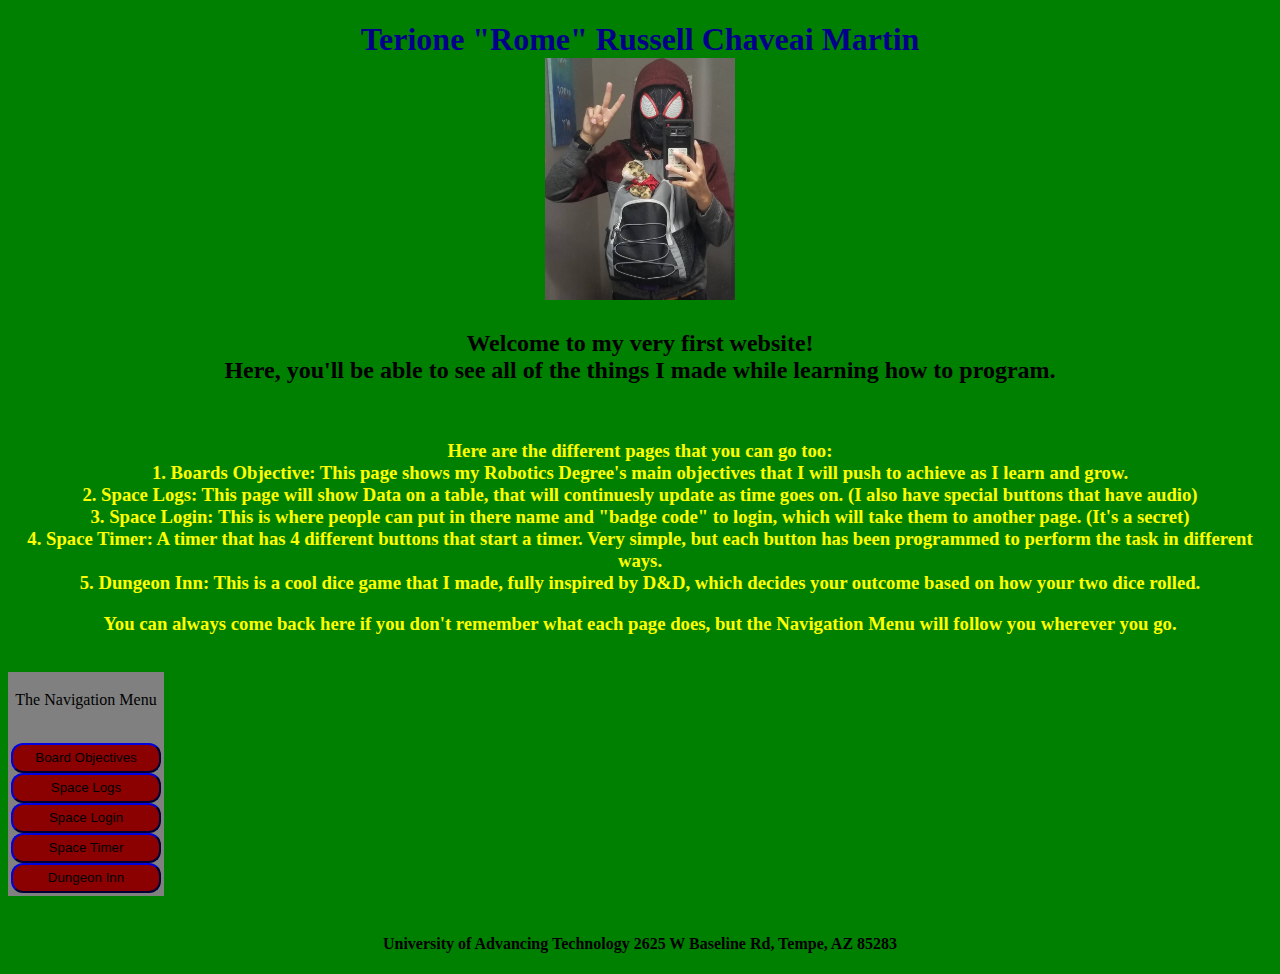
<file: index.html>
<!--Terione Martin-->
<!DOCTYPE html>
<html lang="en">
<head>
    <script src="IndexScript.js" ></script>
    <link href="IndexStyle.css" rel="stylesheet" type="text/css" />
    <meta charset="UTF-8">
    <meta http-equiv="X-UA-Compatible" content="IE=edge">
    <meta name="viewport" content="width=device-width, initial-scale=1.0">
    <title>Index</title>
</head>
<body>
    <h1> Terione "Rome" Russell Chaveai Martin <br>
        <img src="SpideyMePeace.jpg">
    </h1>
    <h2> Welcome to my very first website! <br>
    Here, you'll be able to see all of the things I made while learning how to program.</h2>
    <br>
    <h3>
        Here are the different pages that you can go too: <br>
        1. Boards Objective: This page shows my Robotics Degree's main objectives that I will push to achieve as I learn and grow. <br>
        2. Space Logs: This page will show Data on a table, that will continuesly update as time goes on. (I also have special buttons that have audio) <br>
        3. Space Login: This is where people can put in there name and "badge code" to login, which will take them to another page. (It's a secret) <br>
        4. Space Timer: A timer that has 4 different buttons that start a timer. Very simple, but each button has been programmed to perform the task in different ways. <br>
        5. Dungeon Inn: This is a cool dice game that I made, fully inspired by D&D, which decides your outcome based on how your two dice rolled. <br>
        <p>You can always come back here if you don't remember what each page does, but the Navigation Menu will follow you wherever you go.</p>
    </h3>
    <br>
    <table class=ButtonGrid>
        
        <td> <p> The Navigation Menu </p> <br>
            <button class="PortalButtons" onclick="BoardsObjective()"> Board Objectives </button> <br> 
            <button class="PortalButtons" onclick="SpaceLogs()"> Space Logs </button> <br>
            <button class="PortalButtons" onclick="SpaceLogin()"> Space Login </button> <br>
            <button class="PortalButtons" onclick="SpaceTimer()"> Space Timer </button> <br>
            <button class="PortalButtons" onclick="DungeonInn()"> Dungeon Inn </button> <br>
    </td>
    </table>
    <br>
    <h4> University of Advancing Technology 2625 W Baseline Rd, Tempe, AZ 85283</h4>
</body>
</html>
</file>
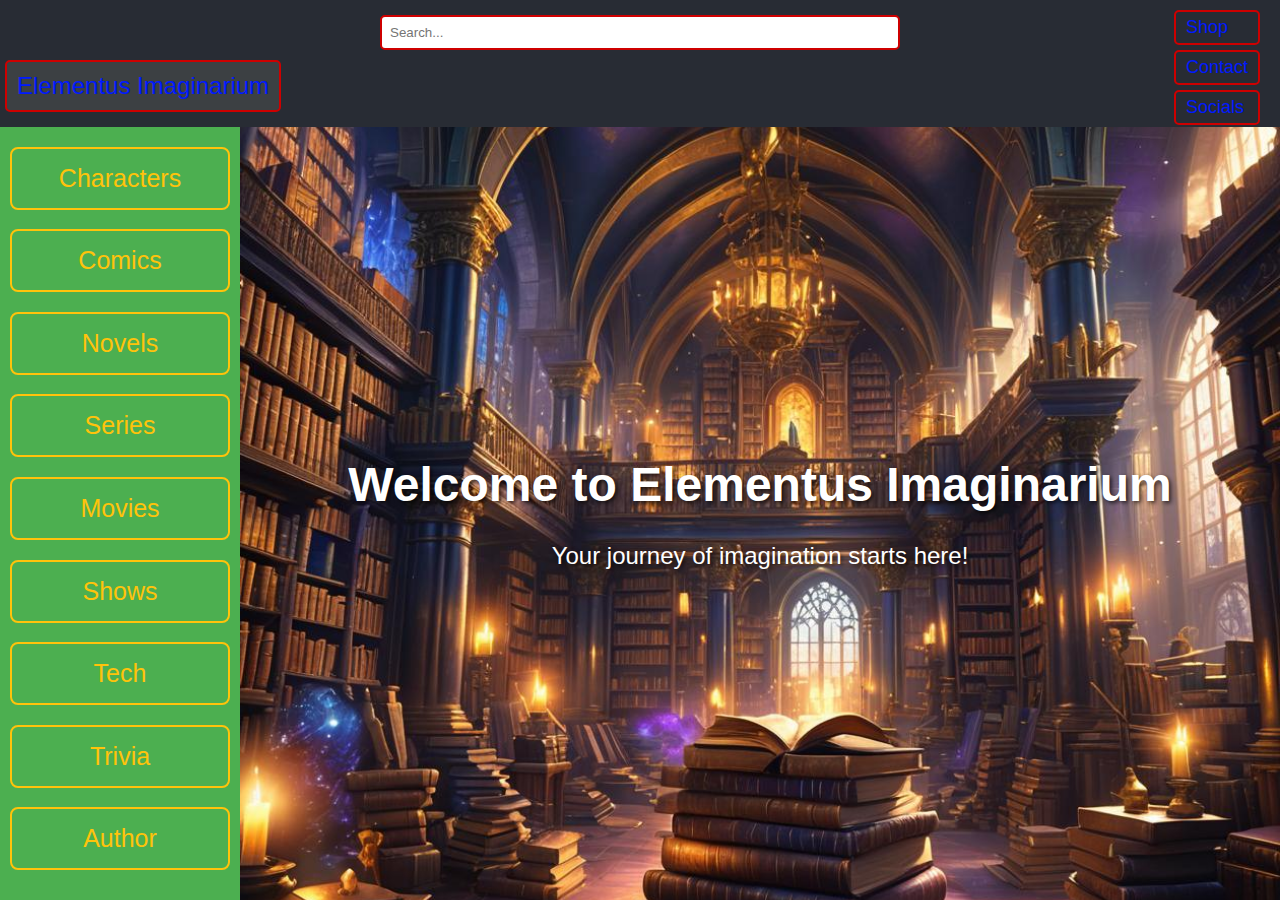
<file: Elementus Imaginarium/index.html>
<!DOCTYPE html>
<html lang="en">
<head>
    <meta charset="UTF-8"> <!-- Character encoding for the document -->
    <meta name="viewport" content="width=device-width, initial-scale=1.0"> <!-- Responsive design for mobile devices -->
    <title>Elementus</title> <!-- Title of the webpage displayed in the browser tab -->
    <link rel="stylesheet" href="Imaginarium.css"> <!-- Link to the external CSS file for styling -->
</head>
<body>

<header>
    <input type="text" id="search-bar" placeholder="Search..."> <!-- Search bar at the top center -->
    <div id="business-name"><a href="Elementus.html">Elementus Imaginarium</a></div> <!-- Business name linking to the homepage -->
    <div class="header-links">
        <a href="#">Shop</a> <!-- Link to the shop page (currently inactive) -->
        <a href="contact.html">Contact</a> <!-- Link to the contact page -->
        <a href="#">Socials</a> <!-- Link to social media (currently inactive) -->
    </div>
</header>

<nav>
    <ul>
        <li><a href="Characters.html">Characters</a></li> <!-- Link to the characters page -->
        <li><a href="#">Comics</a></li> <!-- Link to the comics page -->
        <li><a href="#">Novels</a></li> <!-- Link to the novels page -->
        <li><a href="#">Series</a></li> <!-- Link to the series page -->
        <li><a href="#">Movies</a></li> <!-- Link to the movies page -->
        <li><a href="#">Shows</a></li> <!-- Link to the shows page -->
        <li><a href="Tech.html">Tech</a></li> <!-- Link to the tech page -->
        <li><a href="#">Trivia</a></li> <!-- Link to the trivia page -->
        <li><a href="#">Author</a></li> <!-- Link to the author page -->
    </ul>
</nav>

<main>
    <h1>Welcome to Elementus Imaginarium</h1> <!-- Main heading for the webpage -->
    <p>Your journey of imagination starts here!</p> <!-- Subheading with a welcoming message -->
</main>

</body>
</html>
</file>
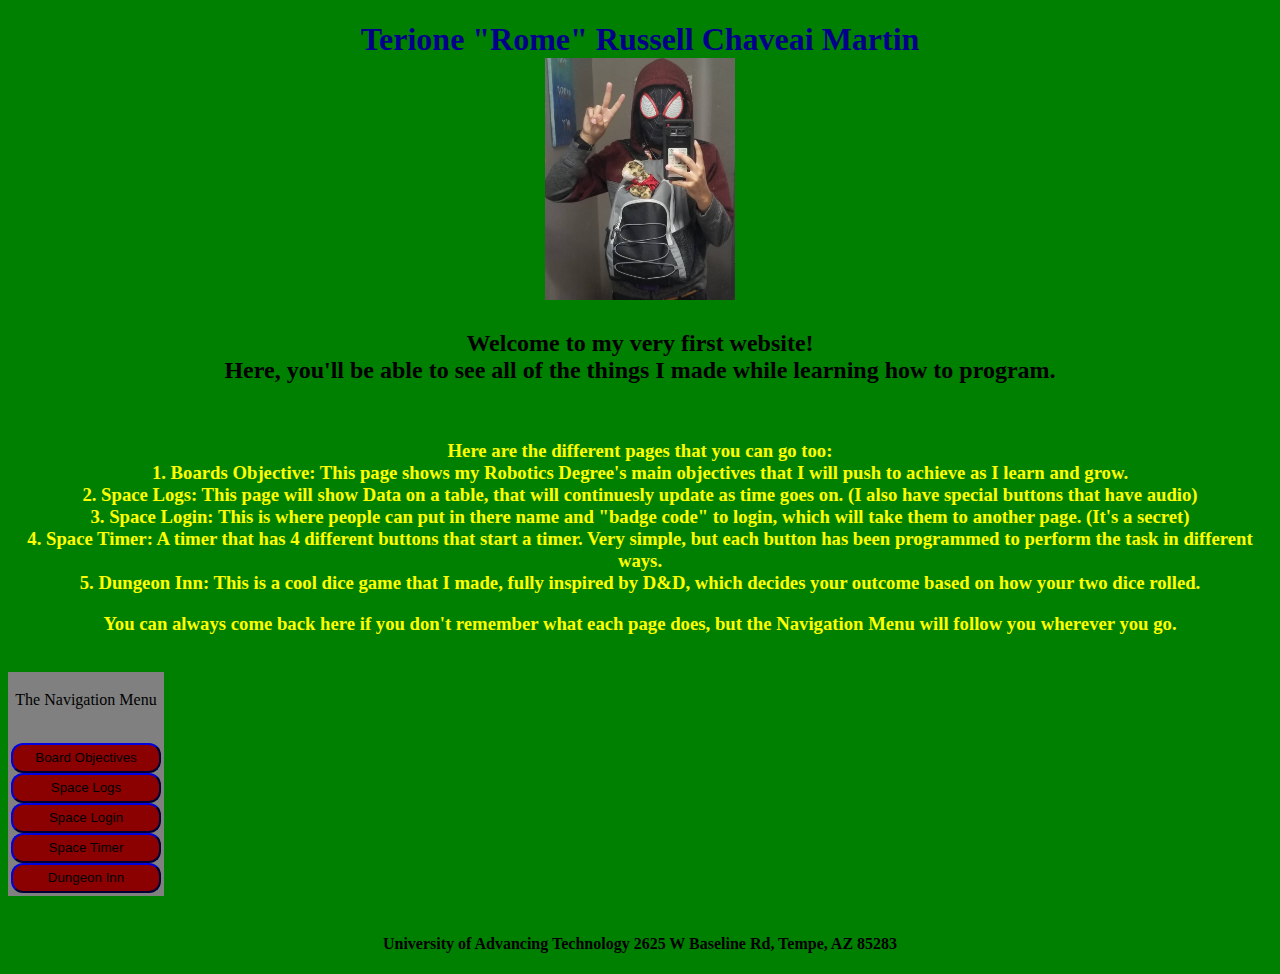
<file: Webpage/index.html>
<!--Terione Martin-->
<!DOCTYPE html>
<html lang="en">
<head>
    <script src="IndexScript.js" ></script>
    <link href="IndexStyle.css" rel="stylesheet" type="text/css" />
    <meta charset="UTF-8">
    <meta http-equiv="X-UA-Compatible" content="IE=edge">
    <meta name="viewport" content="width=device-width, initial-scale=1.0">
    <title>Index</title>
</head>
<body>
    <h1> Terione "Rome" Russell Chaveai Martin <br>
        <img src="SpideyMePeace.jpg">
    </h1>
    <h2> Welcome to my very first website! <br>
    Here, you'll be able to see all of the things I made while learning how to program.</h2>
    <br>
    <h3>
        Here are the different pages that you can go too: <br>
        1. Boards Objective: This page shows my Robotics Degree's main objectives that I will push to achieve as I learn and grow. <br>
        2. Space Logs: This page will show Data on a table, that will continuesly update as time goes on. (I also have special buttons that have audio) <br>
        3. Space Login: This is where people can put in there name and "badge code" to login, which will take them to another page. (It's a secret) <br>
        4. Space Timer: A timer that has 4 different buttons that start a timer. Very simple, but each button has been programmed to perform the task in different ways. <br>
        5. Dungeon Inn: This is a cool dice game that I made, fully inspired by D&D, which decides your outcome based on how your two dice rolled. <br>
        <p>You can always come back here if you don't remember what each page does, but the Navigation Menu will follow you wherever you go.</p>
    </h3>
    <br>
    <table class=ButtonGrid>
        
        <td> <p> The Navigation Menu </p> <br>
            <button class="PortalButtons" onclick="BoardsObjective()"> Board Objectives </button> <br> 
            <button class="PortalButtons" onclick="SpaceLogs()"> Space Logs </button> <br>
            <button class="PortalButtons" onclick="SpaceLogin()"> Space Login </button> <br>
            <button class="PortalButtons" onclick="SpaceTimer()"> Space Timer </button> <br>
            <button class="PortalButtons" onclick="DungeonInn()"> Dungeon Inn </button> <br>
    </td>
    </table>
    <br>
    <h4> University of Advancing Technology 2625 W Baseline Rd, Tempe, AZ 85283</h4>
</body>
</html>
</file>
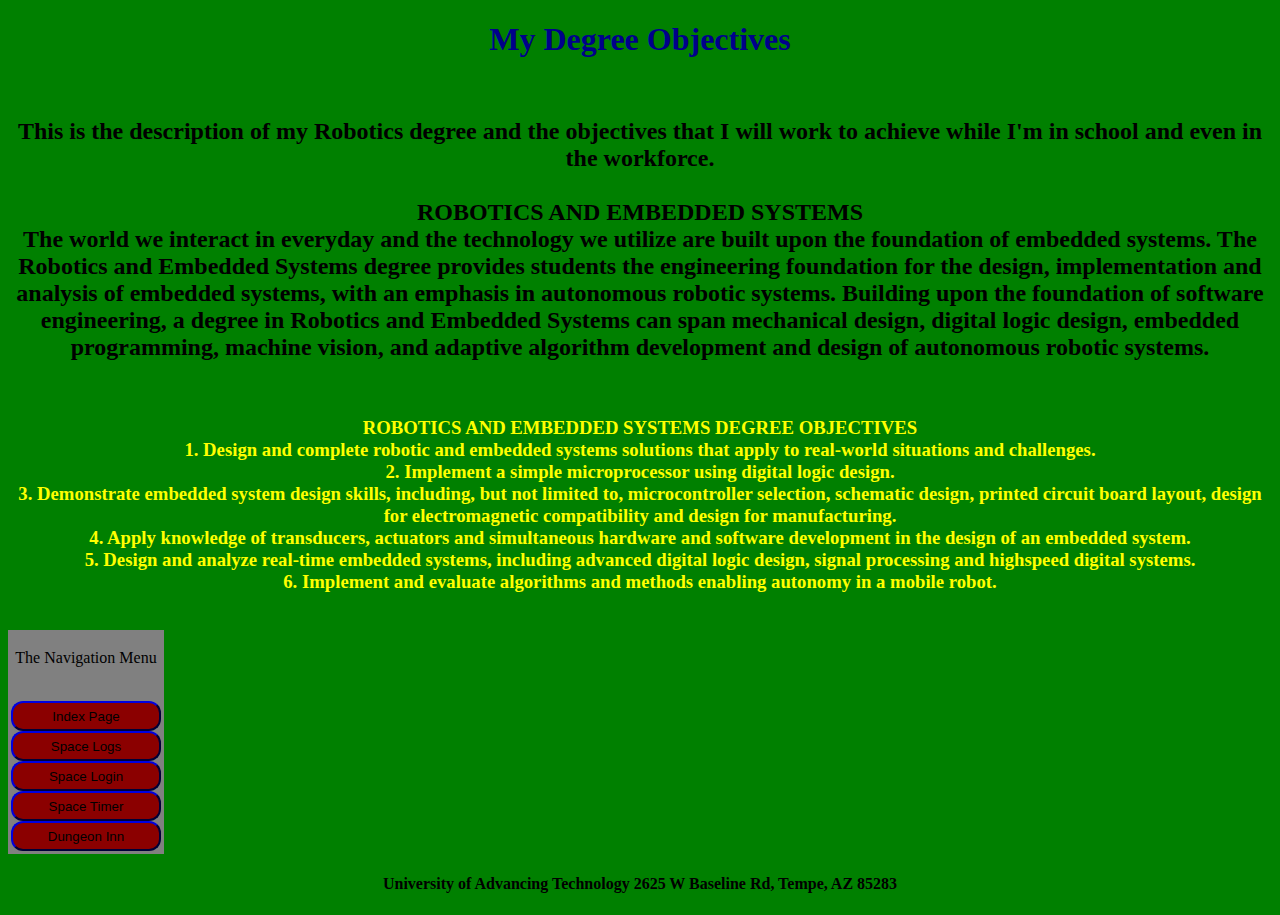
<file: Boards Objective.html>
<!DOCTYPE html>
<html lang="en">
<head>
    <script src="IndexScript.js" ></script>
    <link href="IndexStyle.css" rel="stylesheet" type="text/css" />
    <meta charset="UTF-8">
    <meta http-equiv="X-UA-Compatible" content="IE=edge">
    <meta name="viewport" content="width=device-width, initial-scale=1.0">
    <title>Boards Objective</title>
</head>
<body>
    <h1>My Degree Objectives</h1>
    <br>
    <h2> This is the description of my Robotics degree and the objectives that I will work to achieve while I'm in school and even in the workforce.<br> <br>
        ROBOTICS AND EMBEDDED SYSTEMS<br>
        The world we interact in everyday and the technology we utilize are built upon the foundation of embedded systems. The
        Robotics and Embedded Systems degree provides students the engineering foundation for the design, implementation and
        analysis of embedded systems, with an emphasis in autonomous robotic systems. Building upon the foundation of software
        engineering, a degree in Robotics and Embedded Systems can span mechanical design, digital logic design, embedded
        programming, machine vision, and adaptive algorithm development and design of autonomous robotic systems.<br>
       
    </h2>
    <br>
    <h3> ROBOTICS AND EMBEDDED SYSTEMS DEGREE OBJECTIVES<br>
        1. Design and complete robotic and embedded systems solutions that apply to real-world situations and challenges.<br>
        2. Implement a simple microprocessor using digital logic design.<br>
        3. Demonstrate embedded system design skills, including, but not limited to, microcontroller selection, schematic design,
        printed circuit board layout, design for electromagnetic compatibility and design for manufacturing.<br>
        4. Apply knowledge of transducers, actuators and simultaneous hardware and software development in the design of an
        embedded system.<br>
        5. Design and analyze real-time embedded systems, including advanced digital logic design, signal processing and highspeed digital systems.<br>
        6. Implement and evaluate algorithms and methods enabling autonomy in a mobile robot.<br></h3>
    <br>
    <table class=ButtonGrid>
       
        <td>  <p> The Navigation Menu </p> <br>
            <button class="PortalButtons" onclick="index()"> Index Page </button><br>
            <button class="PortalButtons" onclick="SpaceLogs()"> Space Logs </button><br>
            <button class="PortalButtons" onclick="SpaceLogin()"> Space Login </button><br>
            <button class="PortalButtons" onclick="SpaceTimer()"> Space Timer </button><br>
            <button class="PortalButtons" onclick="DungeonInn()"> Dungeon Inn </button> <br>
    </td>
    </table>
    <h4> University of Advancing Technology 2625 W Baseline Rd, Tempe, AZ 85283</h4>
</body>
</html>
</file>
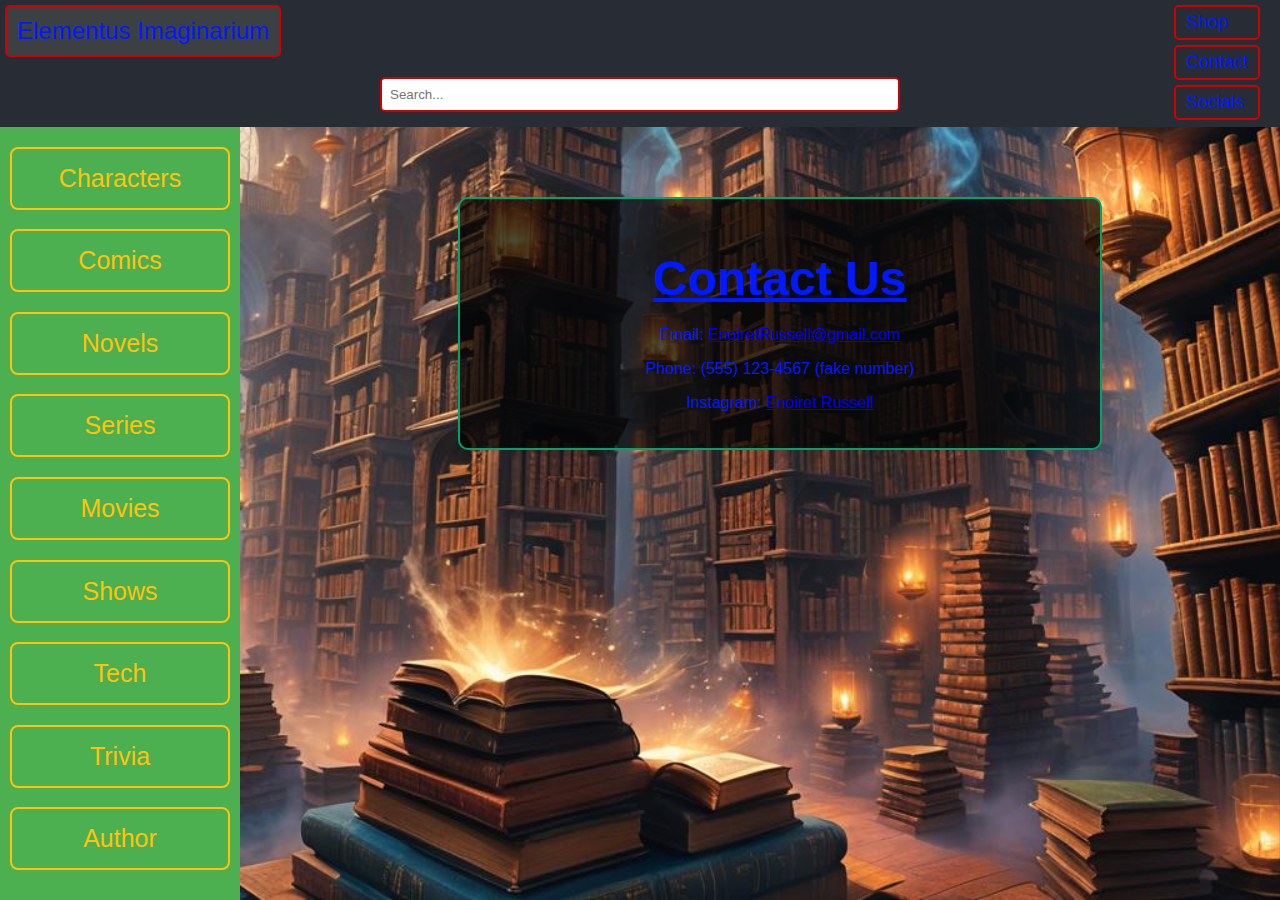
<file: Elementus Imaginarium/contact.html>
<!DOCTYPE html>
<html lang="en">
<head>
    <meta charset="UTF-8"> <!-- Character encoding for the document -->
    <meta name="viewport" content="width=device-width, initial-scale=1.0"> <!-- Responsive design for mobile -->
    <title>Contact Us</title> <!-- Title of the webpage -->
    <link rel="stylesheet" href="Tech.css"> <!-- Link to your external CSS file -->
    <style>
        /* Internal CSS for styling the body and content */
        body {
            background-image: url('Tech.jpg'); /* Background image for the body */
            background-size: cover; /* Cover the entire background */
            background-position: center; /* Center the background image */
            color: white; /* Change text color for readability */
        }
        .content-box {
            padding: 20px; /* Padding inside the content box */
            background-color: rgba(0, 0, 0, 0.7); /* Semi-transparent background for better readability */
            border-radius: 10px; /* Rounded corners for the content box */
            max-width: 600px; /* Limit the width of the content box */
            margin: 50px auto; /* Center the box with top/bottom margin */
        }
        h1 {
            text-align: center; /* Center the heading text */
        }
        p {
            text-align: center; /* Center the paragraph text */
        }
    </style>
</head>
<body>

<header>
    <a href="Elementus.html" id="business-name">Elementus Imaginarium</a> <!-- Business name link -->
    <input type="text" id="search-bar" placeholder="Search..."> <!-- Search bar for user input -->
    <div class="header-links"> <!-- Container for header links -->
        <a href="#">Shop</a> <!-- Link to shop page -->
        <a href="contact.html">Contact</a> <!-- Link to contact page -->
        <a href="#">Socials</a> <!-- Link to social media page -->
    </div>
</header>

<nav>
    <ul>
        <li><a href="Characters.html">Characters</a></li> <!-- Link to the characters page -->
        <li><a href="#">Comics</a></li> <!-- Link to the comics page -->
        <li><a href="#">Novels</a></li> <!-- Link to the novels page -->
        <li><a href="#">Series</a></li> <!-- Link to the series page -->
        <li><a href="#">Movies</a></li> <!-- Link to the movies page -->
        <li><a href="#">Shows</a></li> <!-- Link to the shows page -->
        <li><a href="Tech.html">Tech</a></li> <!-- Link to the tech page -->
        <li><a href="#">Trivia</a></li> <!-- Link to the trivia page -->
        <li><a href="#">Author</a></li> <!-- Link to the author page -->
    </ul>
</nav>

<main>
    <div class="content-box"> <!-- Box to contain the contact information -->
        <h1>Contact Us</h1> <!-- Main heading for contact section -->
        <p>Email: <a href="mailto:EnoiretRussell@gmail.com">EnoiretRussell@gmail.com</a></p> <!-- Email link -->
        <p>Phone: (555) 123-4567 (fake number)</p> <!-- Display fake phone number -->
        <p>Instagram: <a href="https://www.instagram.com/enoiretrussell" target="_blank">Enoiret Russell</a></p> <!-- Instagram link opens in a new tab -->
    </div>
</main>

</body>
</html>
</file>
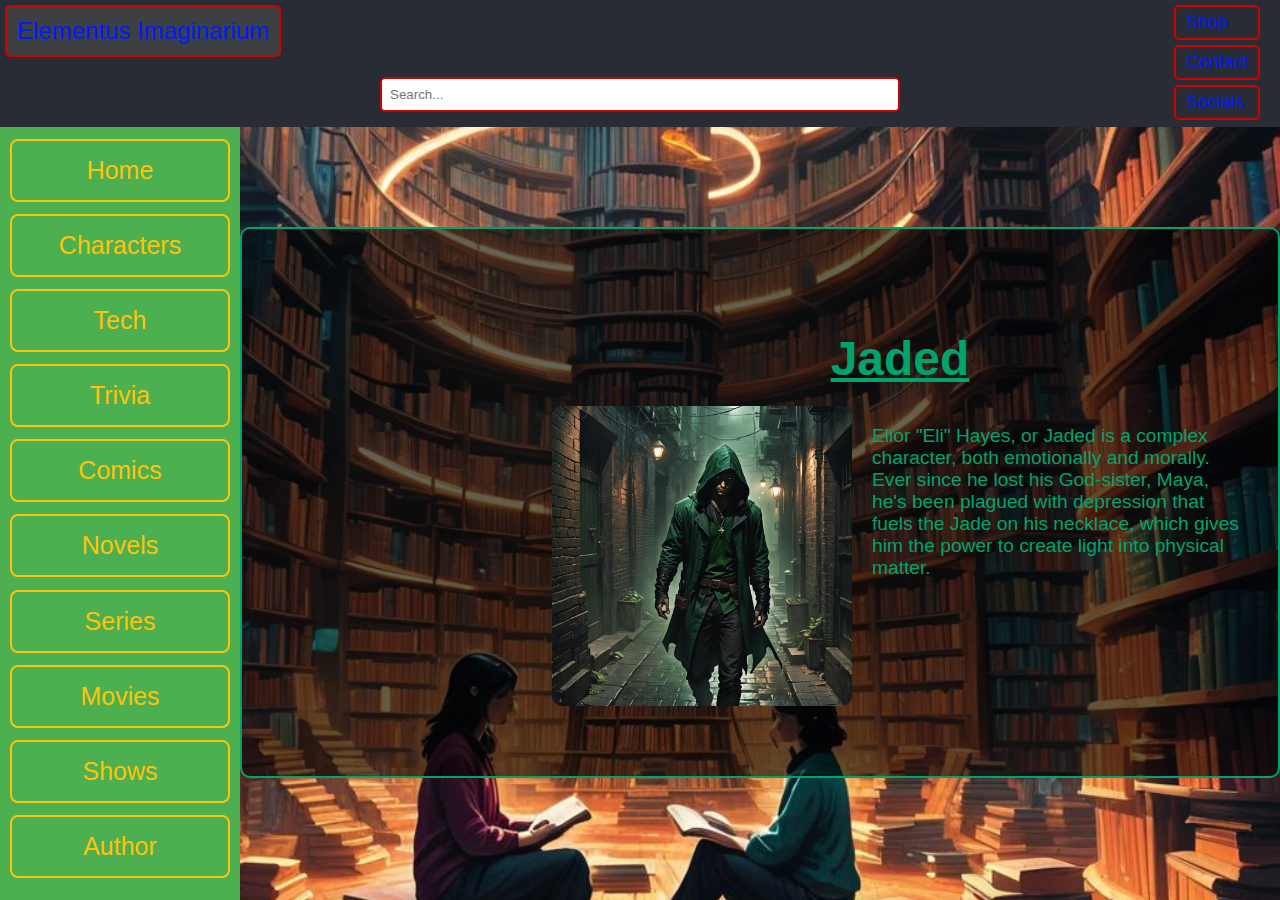
<file: Elementus Imaginarium/Jaded.html>
<!DOCTYPE html>
<html lang="en"> <!-- Defines the language of the document as English -->
<head>
    <meta charset="UTF-8"> <!-- Character encoding for the document -->
    <meta name="viewport" content="width=device-width, initial-scale=1.0"> <!-- Responsive design for mobile devices -->
    <title>Jaded</title> <!-- Title of the web page displayed in the browser tab -->
    <link rel="stylesheet" href="Characters.css"> <!-- Link to the shared CSS file for styling -->
    <style>
        body {
            background-image: url('Characters.jpg'); /* Set background image for the body */
            background-size: cover; /* Cover the entire body with the background image */
            background-position: center; /* Center the background image */
        }
    </style>
</head>
<body>

<header>
    <a href="index.html" id="business-name">Elementus Imaginarium</a> <!-- Link to the main page -->
    <input type="text" id="search-bar" placeholder="Search..."> <!-- Search bar for user input -->
    <div class="header-links"> <!-- Container for header navigation links -->
        <a href="#">Shop</a> <!-- Placeholder link for Shop -->
        <a href="contact.html">Contact</a> <!-- Link to the contact page -->
        <a href="#">Socials</a> <!-- Placeholder link for Socials -->
    </div>
</header>

<nav>
    <ul> <!-- Unordered list for navigation links -->
        <li><a href="index.html">Home</a></li> <!-- Link to Home page -->
        <li><a href="Characters.html">Characters</a></li> <!-- Link to Characters page -->
        <li><a href="Tech.html">Tech</a></li> <!-- Link to Tech page -->
        <li><a href="#">Trivia</a></li> <!-- Placeholder link for Trivia -->
        <li><a href="#">Comics</a></li> <!-- Placeholder link for Comics -->
        <li><a href="#">Novels</a></li> <!-- Placeholder link for Novels -->
        <li><a href="#">Series</a></li> <!-- Placeholder link for Series -->
        <li><a href="#">Movies</a></li> <!-- Placeholder link for Movies -->
        <li><a href="#">Shows</a></li> <!-- Placeholder link for Shows -->
        <li><a href="#">Author</a></li> <!-- Placeholder link for Author -->
    </ul>
</nav>

<div class="content-box" style="border: 2px solid #00A36C;"> <!-- Content box for character information, with a jade-colored border -->
    <main>
        <h1>Jaded</h1> <!-- Main heading for the character's name -->
        <div class="character-info"> <!-- Container for character image and description -->
            <img src="Jaded.jpg" alt="Jaded Image" class="character-image"> <!-- Image of the character -->
            <p>
                Elior "Eli" Hayes, or Jaded is a complex character, both emotionally and morally. <!-- Brief description of the character -->
                Ever since he lost his God-sister, Maya, 
                he's been plagued with depression that fuels the Jade on his necklace, 
                which gives him the power to create light into physical matter.
            </p>
        </div>
    </main>
</div> <!-- End of content-box -->

</body>
</html>
</file>
<file: IndexStyle.css>
body {
    background-color: green;
}
img {
    height: 15%;
    width: 15%;
}
h1 {
    color: darkblue;
    text-align: center;
}
h2 {
    text-align: center;
}
h3 {
    text-align: center;
    color: yellow;
}
h4 {
    text-align: center;
}
.ButtonGrid {
    background-color: grey;
    text-align: center;
}
.PortalButtons {
    width: 150px;
    height: 30px;
    background-color:darkred;
    border-radius: 12px;
    border-color: darkblue;
}
</file>
<file: Elementus Imaginarium/Imaginarium.css>
body {
    font-family: Arial, sans-serif; /* Set default font for the entire page */
    margin: 0; /* Remove default margin */
    padding: 0; /* Remove default padding */
    background-color: #f4f4f4; /* Light grey background color */
}

header {
    display: flex; /* Use flexbox layout for header */
    flex-direction: column; /* Stack child elements vertically */
    align-items: flex-start; /* Align items to the start (left) */
    padding: 5px; /* Padding around the header */
    background-color: #282c34; /* Dark background for header */
    color: rgb(0, 26, 255); /* Text color in header */
    width: 100%; /* Full width for the header */
    box-sizing: border-box; /* Include padding and border in the element's total width */
    position: relative; /* Relative positioning for absolute child elements */
}

#business-name {
    font-size: 24px; /* Font size for business name */
    padding: 10px; /* Padding for business name */
    border: 2px solid rgb(206, 0, 0); /* Red border around business name */
    background-color: #3c4043; /* Dark background for business name */
    border-radius: 5px; /* Rounded corners for the border */
    margin-bottom: 10px; /* Space below the business name */
    text-decoration: none; /* Remove underline from link */
    color: rgb(0, 26, 255); /* Text color for business name */
}

#business-name a {
    color: rgb(0, 26, 255); /* Original color for unvisited links */
    text-decoration: none; /* Remove underline */
}

#business-name a:visited {
    color: rgb(0, 26, 255); /* Keep the same color for visited links */
}

#search-bar {
    padding: 8px; /* Padding for search bar */
    width: 500px; /* Fixed width for search bar */
    margin: 10px auto; /* Center the search bar with margin */
    border: 2px solid rgb(206, 0, 0); /* Red border for search bar */
    border-radius: 5px; /* Rounded corners for the border */
}

/* New CSS for the header links */
.header-links {
    position: absolute; /* Position absolutely within the header */
    right: 20px; /* Space from the right edge */
    top: 10px; /* Space from the top */
    display: flex; /* Use flexbox layout */
    flex-direction: column; /* Stack links vertically */
}

.header-links a {
    color: rgb(0, 26, 255); /* Text color for header links */
    text-decoration: none; /* Remove underline from links */
    padding: 5px 10px; /* Padding for links */
    font-size: 18px; /* Font size for links */
    border: 2px solid rgb(206, 0, 0); /* Red border for each link */
    border-radius: 5px; /* Rounded corners for the border */
    margin-bottom: 5px; /* Space between links */
}

.header-links a:hover {
    background-color: rgba(255, 255, 255, 0.2); /* Light background on hover */
}

nav {
    background-color: #4CAF50; /* Green background for navigation */
    padding: 10px; /* Padding around nav */
    width: 220px; /* Fixed width for navigation */
    position: fixed; /* Fixed position for constant visibility */
    top: 127px; /* Distance from the top of the viewport */
    left: 0; /* Align to the left of the viewport */
    height: calc(100vh - 147px); /* Fill remaining vertical space */
    display: flex; /* Use flexbox layout */
    flex-direction: column; /* Stack items vertically */
    justify-content: space-between; /* Space the items evenly */
}

nav ul {
    list-style-type: none; /* Remove default list styling */
    padding: 0; /* Remove default padding */
    margin: 0; /* Remove default margin */
    flex-grow: 1; /* Allows nav items to grow and fill the vertical space */
    display: flex; /* Use flexbox layout for the list */
    flex-direction: column; /* Stack items vertically */
    justify-content: space-evenly; /* Space items evenly */
}

nav ul li {
    margin: 0; /* Remove margin to control vertical space via padding */
}

nav ul li a {
    color: rgb(255, 195, 11); /* Text color for navigation links */
    text-decoration: none; /* Remove underline from links */
    display: block; /* Make links block-level for easier clicking */
    padding: 15px 10px; /* Padding for a larger clickable area */
    font-size: 25px; /* Increase the font size for better readability */
    text-align: center; /* Center the text inside each nav item */
    border: 2px solid rgb(255, 195, 11); /* Add border with the same color as the text */
    border-radius: 8px; /* Optional: Rounded corners for the border */
    margin-bottom: 10px; /* Space between each nav item */
}

nav ul li a:hover {
    background-color: #3e8e41; /* Hover effect for nav items */
}

main {
    position: relative; /* Allow positioning of text over the background image */
    width: calc(100% - 240px); /* Adjust width to account for navigation */
    margin-left: 240px; /* Space for navigation */
    height: calc(100vh - 127px); /* Full height minus the header */
    background-image: url('Imaginarium.jpg'); /* Set background image */
    background-size: cover; /* Ensure the image covers the entire main area */
    background-position: center; /* Center the background image */
    background-repeat: no-repeat; /* Prevent the image from repeating */
    display: flex; /* Use flexbox layout for main content */
    flex-direction: column; /* Stack content vertically */
    justify-content: center; /* Center content vertically */
    align-items: center; /* Center content horizontally */
    color: white; /* Change text color to contrast with the image */
    text-shadow: 2px 2px 4px rgba(0, 0, 0, 0.7); /* Add shadow to text for readability */
}

main h1, main p {
    position: relative; /* Keep text flow normal */
    z-index: 1; /* Ensure text appears above the background image */
    margin: 0; /* Remove extra margins */
    padding: 10px; /* Padding for text */
    text-align: center; /* Center the text */
}

main h1 {
    font-size: 3em; /* Increase heading size */
    margin-bottom: 10px; /* Add space between h1 and p */
}

main p {
    font-size: 1.5em; /* Increase paragraph size */
}

/* Media Queries for Responsiveness */
@media (max-width: 768px) {
    nav {
        width: 100%; /* Full width on smaller screens */
        height: auto; /* Let it resize automatically */
        position: relative; /* Stack nav above main content */
    }

    main {
        margin-left: 0; /* Reset margin for full width */
        width: 100%; /* Full width on smaller screens */
    }

    #search-bar {
        width: 90%; /* Adjust search bar width for smaller screens */
    }
}

/* Additional Hover Effects */
main h1:hover, main p:hover {
    opacity: 0.9; /* Slightly transparent on hover */
}
</file>
<file: Webpage/IndexStyle.css>
body {
    background-color: green;
}
img {
    height: 15%;
    width: 15%;
}
h1 {
    color: darkblue;
    text-align: center;
}
h2 {
    text-align: center;
}
h3 {
    text-align: center;
    color: yellow;
}
h4 {
    text-align: center;
}
.ButtonGrid {
    background-color: grey;
    text-align: center;
}
.PortalButtons {
    width: 150px;
    height: 30px;
    background-color:darkred;
    border-radius: 12px;
    border-color: darkblue;
}
</file>
<file: Elementus Imaginarium/Characters.css>
/* Global Styles */
body {
    font-family: Arial, sans-serif; /* Set a default font for the document */
    margin: 0; /* Remove default margin */
    padding: 0; /* Remove default padding */
}

/* Header Styles */
header {
    display: flex; /* Use flexbox for layout */
    flex-direction: column; /* Arrange children in a column */
    align-items: flex-start; /* Align items to the start of the flex container */
    padding: 5px; /* Padding inside the header */
    background-color: #282c34; /* Dark background color for header */
    color: rgb(0, 26, 255); /* Text color */
    width: 100%; /* Full width */
    box-sizing: border-box; /* Include padding and border in element's total width and height */
    position: relative; /* Set position to relative for absolute child positioning */
}

/* Business Name Styling */
#business-name {
    font-size: 24px; /* Font size for business name */
    padding: 10px; /* Padding around the business name */
    border: 2px solid rgb(206, 0, 0); /* Border around the business name */
    background-color: #3c4043; /* Background color for the business name */
    border-radius: 5px; /* Rounded corners */
    margin-bottom: 10px; /* Space below the business name */
    text-decoration: none; /* No underline */
    color: rgb(0, 26, 255); /* Text color */
}

/* Link Styles for Business Name */
#business-name a {
    color: rgb(0, 26, 255); /* Link color */
    text-decoration: none; /* No underline for links */
}

#business-name a:visited {
    color: rgb(0, 26, 255); /* Color for visited links */
}

/* Search Bar Styles */
#search-bar {
    padding: 8px; /* Padding inside the search bar */
    width: 500px; /* Fixed width */
    margin: 10px auto; /* Center the search bar with auto margins */
    border: 2px solid rgb(206, 0, 0); /* Border color */
    border-radius: 5px; /* Rounded corners */
}

/* Header Links Styling */
.header-links {
    position: absolute; /* Position links in the header absolutely */
    right: 20px; /* Align to the right */
    top: 5px; /* Align to the top */
    display: flex; /* Use flexbox for layout */
    flex-direction: column; /* Arrange links in a column */
}

.header-links a {
    color: rgb(0, 26, 255); /* Link color */
    text-decoration: none; /* No underline */
    padding: 5px 10px; /* Padding around links */
    font-size: 18px; /* Font size for links */
    border: 2px solid rgb(206, 0, 0); /* Border for links */
    border-radius: 5px; /* Rounded corners */
    margin-bottom: 5px; /* Space between links */
}

.header-links a:hover {
    background-color: rgba(255, 255, 255, 0.2); /* Background color on hover */
}

/* Navigation Styles */
nav {
    background-color: #4CAF50; /* Green background for navigation */
    padding: 10px; /* Padding inside the navigation */
    width: 220px; /* Fixed width for navigation */
    position: fixed; /* Fixed position on the left */
    top: 127px; /* Position below the header */
    left: 0; /* Align to the left */
    height: calc(100vh - 147px); /* Fill the height of the viewport */
    display: flex; /* Use flexbox for layout */
    flex-direction: column; /* Arrange items in a column */
    justify-content: space-between; /* Space between items */
}

/* Navigation List Styles */
nav ul {
    list-style-type: none; /* Remove default list styling */
    padding: 0; /* Remove padding */
    margin: 0; /* Remove margin */
    flex-grow: 1; /* Allow the list to grow and fill available space */
    display: flex; /* Use flexbox for the list */
    flex-direction: column; /* Arrange list items in a column */
    justify-content: space-evenly; /* Even spacing between items */
}

nav ul li {
    margin: 0; /* Remove margin from list items */
}

/* Navigation Link Styles */
nav ul li a {
    color: rgb(255, 195, 11); /* Gold color for links */
    text-decoration: none; /* No underline */
    display: block; /* Make links block elements */
    padding: 15px 10px; /* Padding inside links */
    font-size: 25px; /* Font size for links */
    text-align: center; /* Center align text */
    border: 2px solid rgb(255, 195, 11); /* Border for links */
    border-radius: 8px; /* Rounded corners */
    margin-bottom: 10px; /* Space below each link */
}

nav ul li a:hover {
    background-color: #3e8e41; /* Background color on hover */
}

/* Content Box Styles */
.content-box {
    border: 2px solid rgb(206, 0, 0); /* Border for the content box */
    padding: 50px; /* Padding around the content */
    border-radius: 10px; /* Rounded corners */
    background-color: rgba(0, 0, 0, 0.6); /* Semi-transparent background */
    max-width: calc(100% - 240px); /* Adjust width to account for the nav */
    margin: 100px 0 20px 240px; /* Center the box, move it right */
}

/* Main Content Styles */
main {
    width: calc(100% - 240px); /* Full width minus navigation width */
    margin-left: 240px; /* Move main content right to accommodate nav */
    padding: 20px; /* Padding inside main content */
    color: #00A36C; /* Default character text color */
}

main h1 {
    font-size: 3em; /* Large font size for main heading */
    margin-bottom: 20px; /* Space below heading */
    text-align: center; /* Center the heading text */
    text-decoration: underline; /* Underline the heading */
}

/* Character Information Styles */
.character-info {
    display: flex; /* Use flexbox for layout */
    align-items: stretch; /* Align items to stretch */
    gap: 20px; /* Space between character image and text */
}

.character-image {
    width: 300px; /* Set width for character image */
    height: 100%; /* Set height to fill the content box */
    object-fit: cover; /* Maintain aspect ratio */
    border-radius: 10px; /* Rounded corners */
}

/* Character Info Paragraph Styles */
.character-info p {
    font-size: 1.2em; /* Font size for character description */
    max-width: 600px; /* Limit width for paragraph */
    color: #00A36C; /* Default character text color */
}

/* Tech Gallery Styles */
.tech-gallery {
    margin-top: 40px; /* Space above the tech gallery */
}

.tech-gallery h2 {
    text-align: center; /* Center the Tech Gallery heading */
    color: #ffffff; /* Heading color */
}

/* Gallery Layout Styles */
.gallery {
    display: grid; /* Use grid layout for the gallery */
    grid-template-columns: repeat(auto-fill, minmax(200px, 1fr)); /* Responsive grid with a minimum width */
    gap: 20px; /* Space between gallery items */
    padding: 10px; /* Padding around the grid */
    align-items: center; /* Center align items vertically */
}

/* Gallery Item Styles */
.gallery-item {
    text-align: center; /* Center the content in each gallery item */
}

.gallery img,
.gallery video {
    max-width: 100%; /* Ensure images/videos fit within their container */
    border: 2px solid #00A36C; /* Optional: Add border around items */
    border-radius: 10px; /* Rounded corners */
}

/* Media Queries for Responsiveness */
@media (max-width: 768px) {
    /* Styles for devices with a maximum width of 768px */
    
    header {
        align-items: center; /* Center align items in header for smaller screens */
    }

    #search-bar {
        width: 100%; /* Full width for search bar on small screens */
    }

    nav {
        width: 100%; /* Full width for navigation on small screens */
        height: auto; /* Allow height to adjust based on content */
        position: static; /* Change position to static */
    }

    .content-box {
        margin: 20px; /* Adjust margins for content box */
        max-width: 100%; /* Full width for content box on small screens */
    }

    main {
        margin-left: 0; /* Remove left margin for main content on small screens */
    }
}

@media (max-width: 480px) {
    /* Styles for devices with a maximum width of 480px */

    main h1 {
        font-size: 2em; /* Smaller font size for headings */
    }

    .header-links a {
        font-size: 16px; /* Smaller font size for header links */
    }

    nav ul li a {
        font-size: 20px; /* Smaller font size for navigation links */
    }

    .character-image {
        width: 100%; /* Full width for character images */
    }

    .gallery img,
    .gallery video {
        max-width: 90%; /* Limit the maximum width of gallery items */
    }
}
</file>
<file: Elementus Imaginarium/Tech.css>
/* Basic Body Styles */
body {
    font-family: Arial, sans-serif; /* Font family for text */
    margin: 0; /* Reset margin */
    padding: 0; /* Reset padding */
    color: #ffffff; /* Text color for readability against background */
    overflow-x: hidden; /* Prevent horizontal overflow */
    background-image: url('Tech.jpg'); /* Set background image */
    background-size: cover; /* Cover the entire background */
    background-position: center; /* Center the background image */
}

/* Header Styles */
header {
    display: flex; /* Use flexbox for header layout */
    flex-direction: column; /* Stack items vertically */
    align-items: flex-start; /* Align items to the start */
    padding: 5px; /* Padding inside the header */
    background-color: #282c34; /* Background color for header */
    color: rgb(0, 26, 255); /* Text color for header */
    width: 100%; /* Full width header */
    box-sizing: border-box; /* Include padding and border in element's total width */
}

/* Business Name Styling */
#business-name {
    font-size: 24px; /* Font size for business name */
    padding: 10px; /* Padding around the business name */
    border: 2px solid rgb(206, 0, 0); /* Border around the business name */
    background-color: #3c4043; /* Background color for business name */
    border-radius: 5px; /* Rounded corners */
    margin-bottom: 10px; /* Margin below the business name */
    text-decoration: none; /* Remove underline from link */
    color: rgb(0, 26, 255); /* Color for the business name */
}

/* Search Bar Styling */
#search-bar {
    padding: 8px; /* Padding inside the search bar */
    width: 500px; /* Fixed width for the search bar */
    margin: 10px auto; /* Center the search bar */
    border: 2px solid rgb(206, 0, 0); /* Border around the search bar */
    border-radius: 5px; /* Rounded corners for the search bar */
}

/* Header Links Styles */
.header-links {
    position: absolute; /* Positioning for the header links */
    right: 20px; /* Align to the right */
    top: 5px; /* Align to the top */
    display: flex; /* Flexbox layout for header links */
    flex-direction: column; /* Stack links vertically */
}

/* Header Link Styles */
.header-links a {
    color: rgb(0, 26, 255); /* Color for header links */
    text-decoration: none; /* Remove underline from links */
    padding: 5px 10px; /* Padding for links */
    font-size: 18px; /* Font size for links */
    border: 2px solid rgb(206, 0, 0); /* Border around links */
    border-radius: 5px; /* Rounded corners for links */
    margin-bottom: 5px; /* Margin below links */
}

/* Header Link Hover Effects */
.header-links a:hover {
    background-color: rgba(255, 255, 255, 0.2); /* Background color change on hover */
}

/* Navigation Styles */
nav {
    background-color: #4CAF50; /* Background color for nav */
    padding: 10px; /* Padding inside nav */
    width: 220px; /* Fixed width for nav */
    position: fixed; /* Fixed position for nav */
    top: 127px; /* Distance from the top */
    left: 0; /* Align to the left */
    height: calc(100vh - 147px); /* Height of nav minus header */
    display: flex; /* Flexbox for nav layout */
    flex-direction: column; /* Stack nav items vertically */
    justify-content: space-between; /* Space items evenly */
}

/* Navigation List Styles */
nav ul {
    list-style-type: none; /* Remove bullet points */
    padding: 0; /* Reset padding */
    margin: 0; /* Reset margin */
    flex-grow: 1; /* Allow nav to grow */
    display: flex; /* Flexbox for nav items */
    flex-direction: column; /* Stack items vertically */
    justify-content: space-evenly; /* Evenly space items */
}

/* Navigation Item Styles */
nav ul li {
    margin: 0; /* Reset margin for nav items */
}

/* Navigation Link Styles */
nav ul li a {
    color: rgb(255, 195, 11); /* Original color for navigation links */
    text-decoration: none; /* Remove underline from links */
    display: block; /* Block-level link for full clickable area */
    padding: 15px 10px; /* Padding for links */
    font-size: 25px; /* Font size for links */
    text-align: center; /* Center text in links */
    border: 2px solid rgb(255, 195, 11); /* Border around links */
    border-radius: 8px; /* Rounded corners for links */
    margin-bottom: 10px; /* Margin below links */
}

/* Navigation Link Hover Effects */
nav ul li a:hover {
    background-color: #3e8e41; /* Hover effect for navigation links */
}

/* Additional Hover Effects for Main Headings and Paragraphs */
main h1:hover, main p:hover {
    opacity: 0.9; /* Slightly transparent on hover for visual feedback */
}

/* Visited Link Styles */
nav ul li a:visited {
    color: rgb(255, 195, 11); /* Set the visited link color to match original */
}

a:visited {
    color: rgb(0, 26, 255); /* Ensure all links are blue when visited */
}

/* Content Box Styles */
.content-box {
    border: 2px solid #00A36C; /* Border similar to Characters page */
    padding: 50px; /* Reduced padding for better width */
    border-radius: 10px; /* Rounded corners for content box */
    background-color: rgba(0, 0, 0, 0.6); /* Semi-transparent background */
    max-width: calc(100% - 240px); /* Full width minus nav */
    margin: 100px auto; /* Center the box horizontally */
}

/* Main Content Styles */
main {
    width: calc(100% - 240px); /* Total width minus nav */
    margin-left: 240px; /* Align with nav */
    padding: 20px; /* Padding within the main area */
    color: rgb(0, 26, 255); /* Text color for main content */
    text-align: center; /* Center the content in each item */
}

/* Main Heading Styles */
main h1 {
    font-size: 3em; /* Font size for main heading */
    margin-bottom: 20px; /* Margin below heading */
    text-align: center; /* Center the text */
    text-decoration: underline; /* Underline the text */
}

/* Gallery Styles */
.gallery {
    display: grid; /* Use grid layout for the gallery */
    grid-template-columns: repeat(auto-fill, minmax(250px, 1fr)); /* Responsive grid */
    gap: 20px; /* Space between items */
    padding: 10px; /* Padding around the grid */
    justify-items: center; /* Center items in the grid */
}

/* Gallery Item Styles */
.gallery-item {
    text-align: center; /* Center the content in each item */
}

/* Gallery Image and Video Styles */
.gallery img,
.gallery video {
    max-width: 100%; /* Ensure images/videos fit within their container */
    height: auto; /* Maintain aspect ratio */
    border: 2px solid #00A36C; /* Optional: Add border around items */
    border-radius: 10px; /* Rounded corners for images/videos */
    width: 300px; /* Fixed width for larger items */
    height: auto; /* Allow height to adjust */
}
/* Media Queries for Responsive Design */
@media (max-width: 768px) {
    nav {
        width: 100%; /* Full width on smaller screens */
        height: auto; /* Let it resize automatically */
        position: relative; /* Stack nav above main content */
    }

    main {
        margin-left: 0; /* Reset margin for full width */
        width: 100%; /* Full width on smaller screens */
    }

    #search-bar {
        width: 90%; /* Adjust search bar width for smaller screens */
    }
}
</file>
